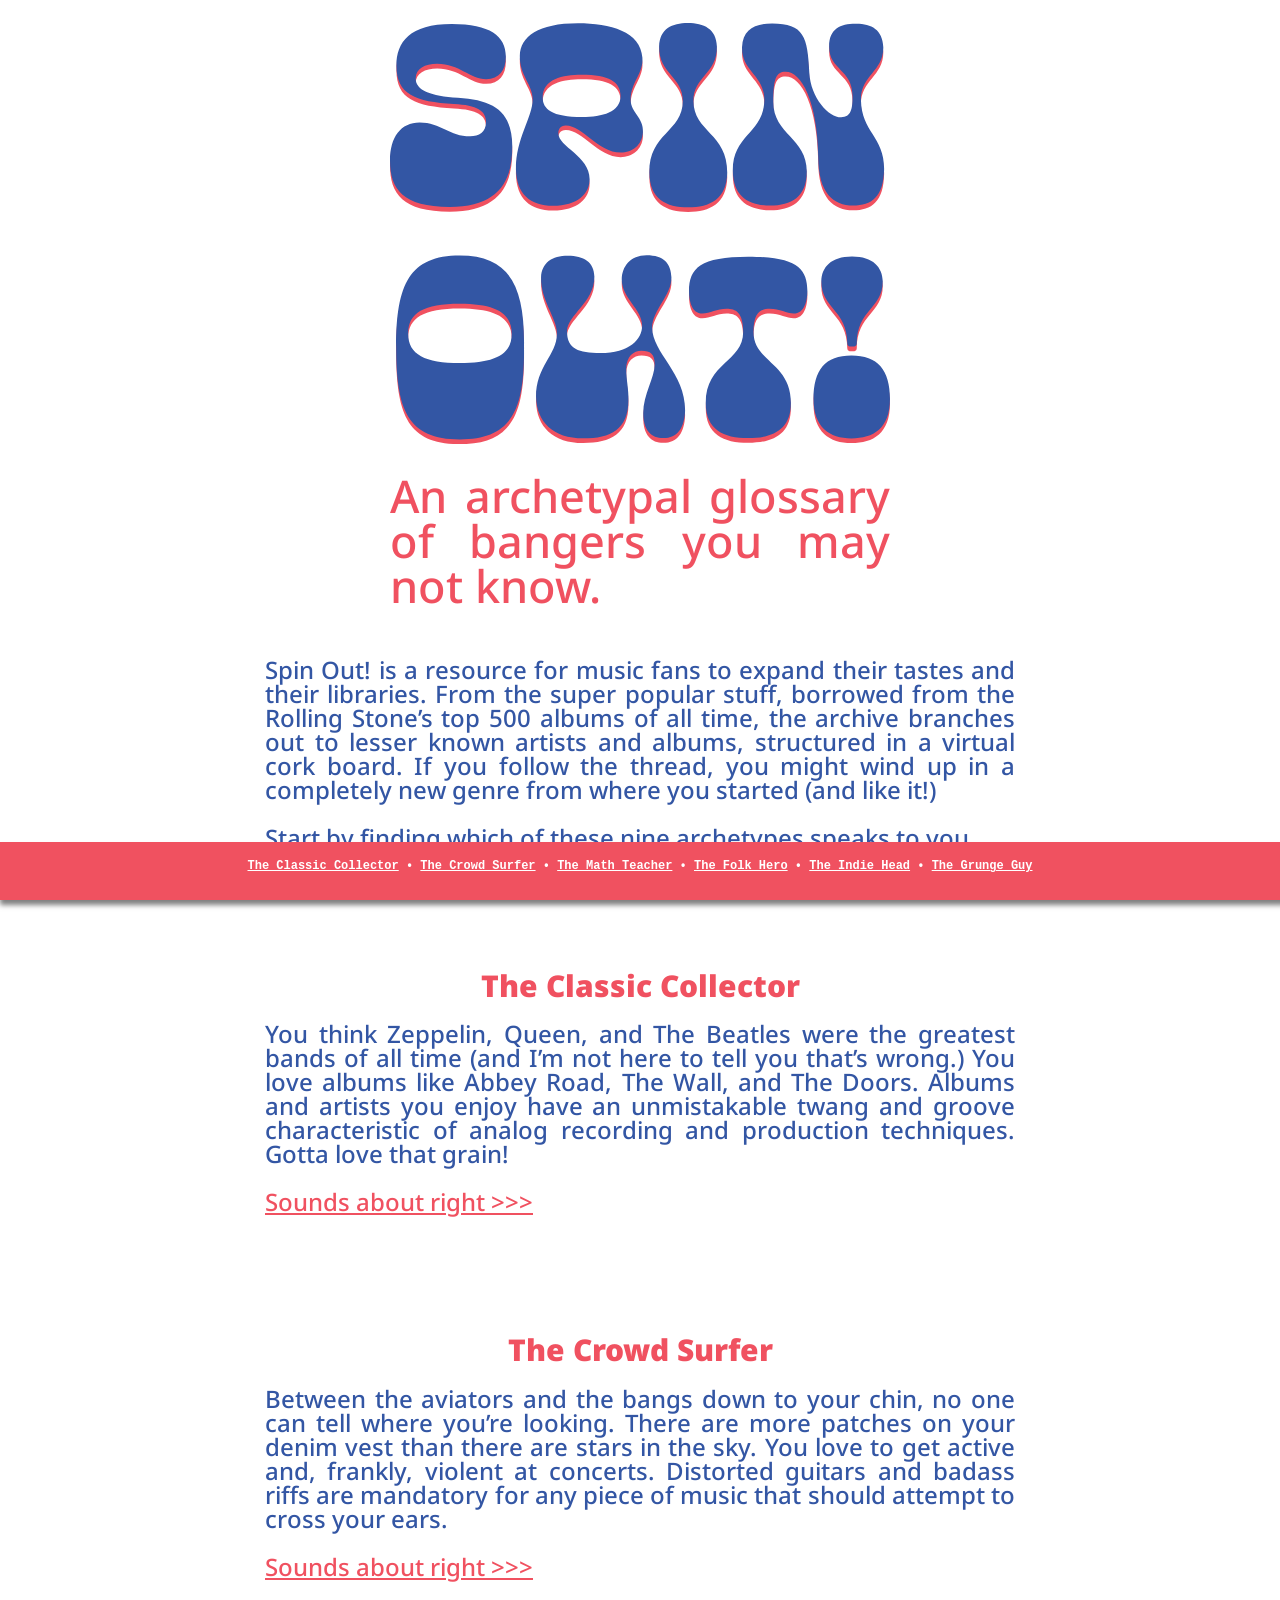
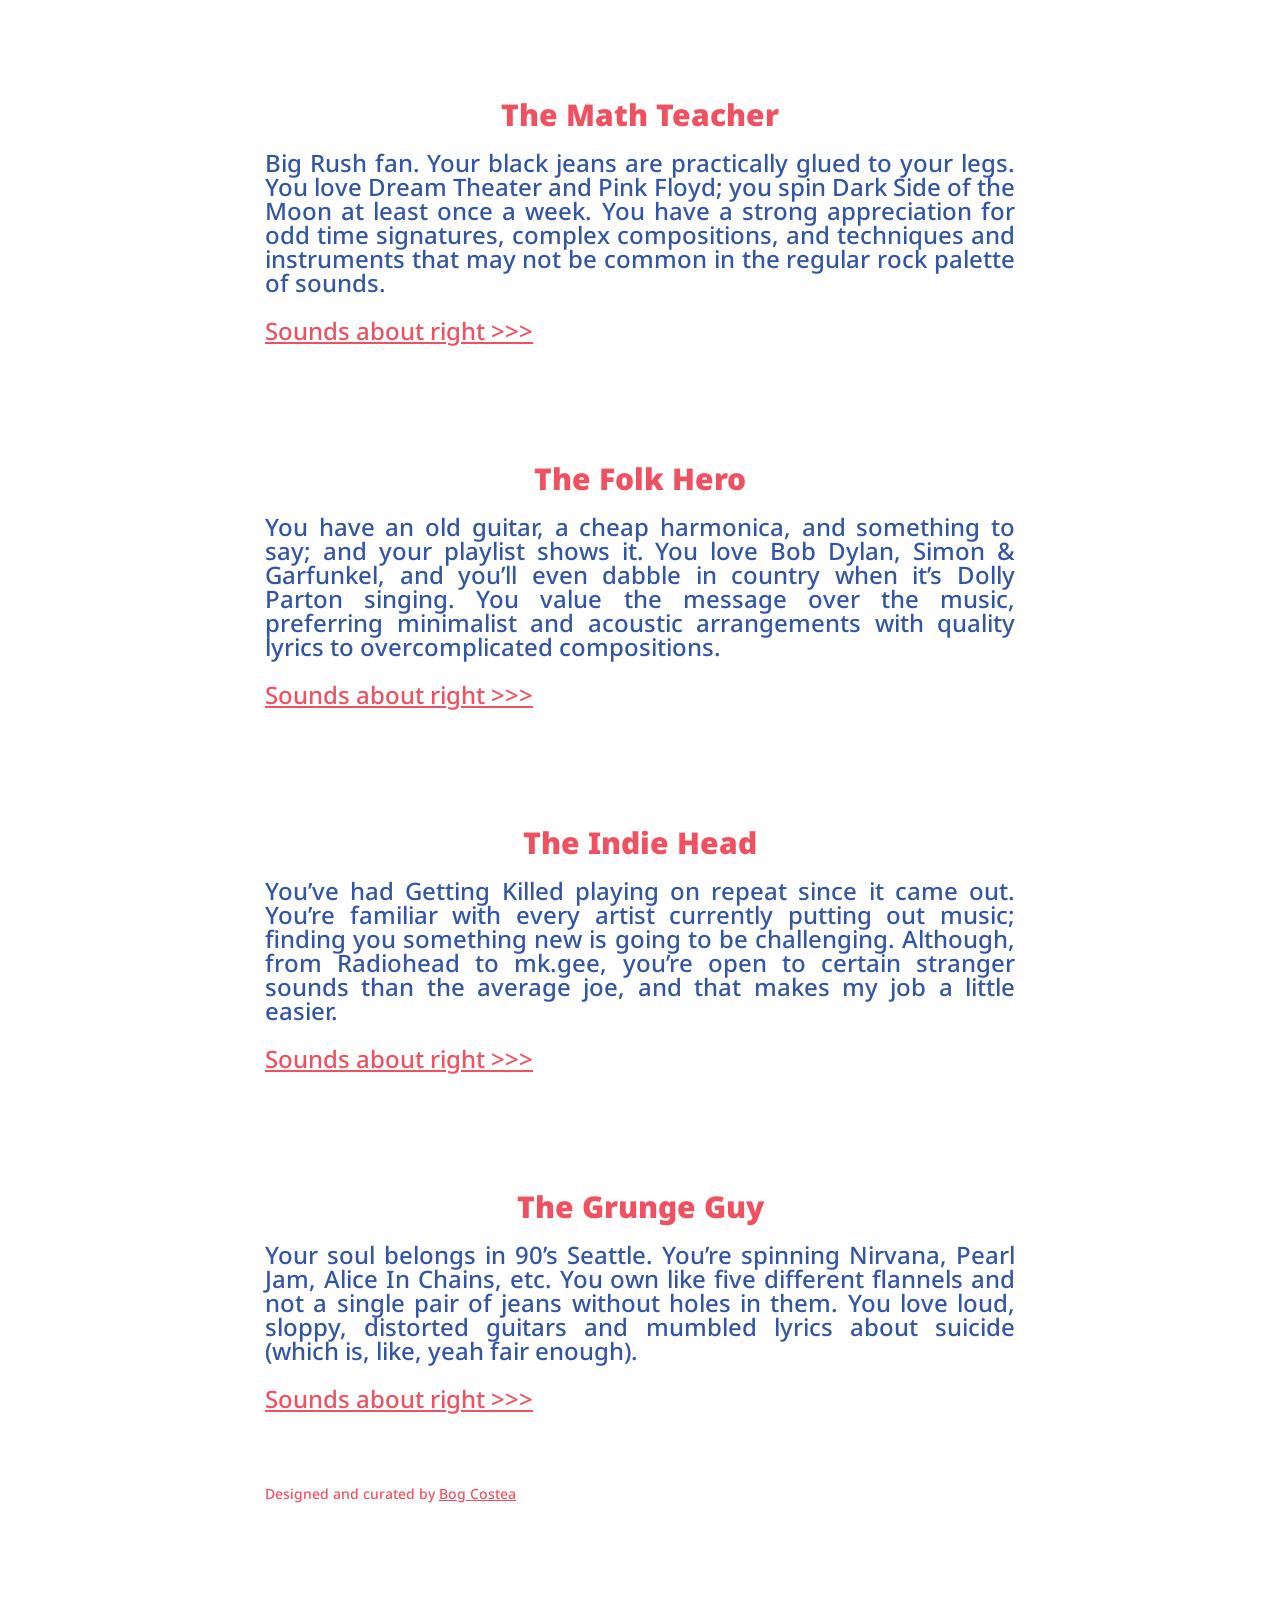
<file: index.html>
<!DOCTYPE html>
<html>
    <head>
        <title>Spin Out!</title>
        <link rel="stylesheet" href="style.css">
        <link rel="preconnect" href="https://fonts.googleapis.com">
        <link rel="preconnect" href="https://fonts.gstatic.com" crossorigin>
        <link href="https://fonts.googleapis.com/css2?family=Noto+Sans:ital,wght@0,100..900;1,100..900&display=swap" rel="stylesheet">
    </head>
    <body class="landing">
        <div class="homepageTitle">
        <?xml version="1.0" encoding="UTF-8"?>
<svg id="Layer_2" xmlns="http://www.w3.org/2000/svg" viewBox="0 0 222.23 187.2">
  <defs>
    <style>
      .cls-1 {
        fill: #3356a4;
      }

      .cls-2 {
        fill: #f05160;
      }
    </style>
  </defs>
  <g id="Layer_1-2" data-name="Layer_1">
    <g>
      <g>
        <path class="cls-2" d="M28.41,38.05c-17.12-.99-25.56-4.22-25.56-17C2.85,10.63,8.81,2.57,27.42,2.57c17,0,24.07,5.33,24.07,14.52,0,5.96-2.98,9.93-8.69,9.93-7.44,0-11.91-6.82-21.84-6.82-5.46,0-9.55,2.11-9.55,6.58,0,5.34,6.7,7.82,18.74,8.56,16.38.99,24.2,6.33,24.2,21.71,0,16.38-6.95,26.8-27.79,26.8S0,76.02,0,63.24c0-10.55,4.84-17,13.15-17,9.43,0,13.4,6.2,22.46,6.2,3.97,0,7.07-1.86,7.07-6.33,0-5.09-3.97-7.57-14.27-8.07Z"/>
        <path class="cls-2" d="M78.17,47.61c-2.61,0-3.35,1.74-3.35,3.47,0,6.08,13.9,10.05,13.9,20.35,0,6.58-5.34,11.91-16.25,11.91-10.17,0-16.25-5.21-16.5-16.25-.12-13.9,7.44-22.96,7.44-31.14.12-6.33-5.96-10.79-5.71-19.36.25-8.44,8.19-14.39,25.81-14.39,14.39,0,27.92,3.72,28.66,15.26.62,7.07-5.21,10.92-5.21,18.74,0,5.71,5.83,7.82,5.46,14.39-.37,5.71-4.72,9.06-9.93,9.06-10.05,0-16.87-12.04-24.32-12.04ZM85.49,43.88c8.93,0,17-2.11,17-9.43,0-6.33-5.21-9.43-17.37-9.43-8.44,0-17.25,1.86-17.25,10.17,0,5.09,3.97,8.69,17.62,8.69Z"/>
        <path class="cls-2" d="M145.3,12.49c.25,12.04-10.55,13.4-10.42,24.2,0,13.77,15.14,14.27,15.01,31.89-.25,11.66-7.57,15.39-17.37,15.39s-17.12-3.72-17.25-15.39c-.25-17.62,14.77-18.11,14.89-31.89,0-10.79-10.79-12.16-10.55-24.2.25-7.82,5.71-10.42,12.78-10.42s12.66,2.61,12.9,10.42Z"/>
        <path class="cls-2" d="M190.34,61.75c-.37-24.94-7.44-37.97-14.52-37.97-4.22,0-5.46,3.1-5.46,13.28,0,14.77,14.89,15.88,14.89,31.02,0,11.41-6.95,15.14-16.25,15.14s-16.5-3.85-16.63-15.39c-.25-16.13,13.77-16.87,14.02-31.52,0-11.04-10.17-12.66-9.93-23.45.37-7.94,5.58-10.55,13.4-10.55,14.14,0,15.76,5.96,16.5,21.71.62,11.42,8.69,19.98,14.15,19.98,4.47,0,5.09-3.85,5.09-9.43,0-11.91-10.55-11.54-10.42-22.09,0-7.69,4.96-10.05,11.66-10.05,6.95-.12,12.04,2.48,12.41,10.3.25,10.92-10.05,12.53-9.93,23.58.25,14.39,10.42,16.25,10.3,30.77-.25,12.41-5.58,16.13-13.77,16.13-8.81,0-15.39-5.46-15.51-21.47Z"/>
      </g>
      <g>
        <path class="cls-2" d="M59.56,145.88c.37,28.04-5.34,41.32-28.54,41.32s-28.29-13.28-28.29-41.2,6.08-40.57,28.29-40.57,28.91,13.77,28.54,40.45ZM54.1,140.18c0-9.31-7.45-13.28-23.2-13.28s-22.83,3.97-22.83,13.28,7.57,13.03,22.96,13.03,23.08-3.72,23.08-13.03Z"/>
        <path class="cls-2" d="M64.9,168.22c-.12-13.28,9.18-18.61,9.31-27.92.12-6.95-7.32-14.89-7.07-25.06.25-6.58,4.84-9.68,11.91-9.68s11.66,2.73,11.79,9.31c0,11.54-12.28,17.12-12.16,24.32,0,7.82,5.21,9.55,14.77,9.55,13.03,0,18.61-6.2,18.61-12.16.12-7.2-9.06-12.16-9.06-20.6.12-5.58,3.72-10.67,11.04-10.67,7.69,0,10.79,3.6,11.04,9.8.25,7.82-8.56,14.64-8.56,22.46.12,11.29,14.77,20.1,14.64,36.73-.25,7.69-3.35,12.28-9.68,12.28-5.34,0-8.93-3.47-8.93-11.17,0-8.19,5.09-15.76,5.09-21.71,0-4.47-1.86-5.96-5.83-5.96-3.6,0-6.7,2.48-6.82,7.94,0,5.21,1.12,9.06.99,14.14-.12,12.66-7.69,16.87-20.1,16.87-13.4,0-20.72-7.32-20.97-18.49Z"/>
        <path class="cls-2" d="M178.18,171.07c0,11.66-7.94,15.51-18.98,15.51s-18.86-3.85-18.86-15.51c0-18.24,16.63-18.24,16.63-31.64,0-8.81-3.35-10.3-7.32-10.3-4.34,0-7.44,2.11-10.79,2.11-4.84,0-5.96-5.83-5.96-10.05,0-10.17,5.09-15.26,26.31-15.26s26.3,5.09,26.3,15.26c0,4.22-1.24,10.05-6.08,10.05-3.1,0-6.2-2.11-10.67-2.11-3.97,0-7.2,1.49-7.2,10.3,0,13.4,16.63,13.4,16.63,31.64Z"/>
        <path class="cls-2" d="M188.23,169.21c0-13.03,5.21-19.36,16.87-19.36s17.12,6.33,17.12,19.36-7.32,17.49-17.12,17.49-16.87-4.96-16.87-17.49ZM219.01,116.85c0,12.28-11.42,12.53-11.54,27.67-.12.99-.5,1.36-2.11,1.36s-1.99-.37-2.11-1.36c-.12-15.14-11.54-15.39-11.54-27.67.12-6.2,4.22-11.04,13.65-11.04s13.53,4.84,13.65,11.04Z"/>
      </g>
      <g>
        <path class="cls-1" d="M28.41,35.98c-17.12-.99-25.56-4.22-25.56-17C2.85,8.56,8.81.5,27.42.5c17,0,24.07,5.33,24.07,14.52,0,5.96-2.98,9.93-8.69,9.93-7.44,0-11.91-6.82-21.84-6.82-5.46,0-9.55,2.11-9.55,6.58,0,5.34,6.7,7.82,18.74,8.56,16.38.99,24.2,6.33,24.2,21.71,0,16.38-6.95,26.8-27.79,26.8S0,73.95,0,61.17c0-10.55,4.84-17,13.15-17,9.43,0,13.4,6.2,22.46,6.2,3.97,0,7.07-1.86,7.07-6.33,0-5.09-3.97-7.57-14.27-8.07Z"/>
        <path class="cls-1" d="M78.17,45.54c-2.61,0-3.35,1.74-3.35,3.47,0,6.08,13.9,10.05,13.9,20.35,0,6.58-5.34,11.91-16.25,11.91-10.17,0-16.25-5.21-16.5-16.25-.12-13.9,7.44-22.96,7.44-31.14.12-6.33-5.96-10.79-5.71-19.36C57.95,6.08,65.89.12,83.51.12c14.39,0,27.92,3.72,28.66,15.26.62,7.07-5.21,10.92-5.21,18.74,0,5.71,5.83,7.82,5.46,14.39-.37,5.71-4.72,9.06-9.93,9.06-10.05,0-16.87-12.04-24.32-12.04ZM85.49,41.82c8.93,0,17-2.11,17-9.43,0-6.33-5.21-9.43-17.37-9.43-8.44,0-17.25,1.86-17.25,10.17,0,5.09,3.97,8.69,17.62,8.69Z"/>
        <path class="cls-1" d="M145.3,10.42c.25,12.04-10.55,13.4-10.42,24.2,0,13.77,15.14,14.27,15.01,31.89-.25,11.66-7.57,15.39-17.37,15.39s-17.12-3.72-17.25-15.39c-.25-17.62,14.77-18.11,14.89-31.89,0-10.79-10.79-12.16-10.55-24.2.25-7.82,5.71-10.42,12.78-10.42s12.66,2.61,12.9,10.42Z"/>
        <path class="cls-1" d="M190.34,59.68c-.37-24.94-7.44-37.97-14.52-37.97-4.22,0-5.46,3.1-5.46,13.28,0,14.77,14.89,15.88,14.89,31.02,0,11.41-6.95,15.14-16.25,15.14s-16.5-3.85-16.63-15.39c-.25-16.13,13.77-16.87,14.02-31.52,0-11.04-10.17-12.66-9.93-23.45.37-7.94,5.58-10.55,13.4-10.55,14.14,0,15.76,5.96,16.5,21.71.62,11.42,8.69,19.98,14.15,19.98,4.47,0,5.09-3.85,5.09-9.43,0-11.91-10.55-11.54-10.42-22.09,0-7.69,4.96-10.05,11.66-10.05,6.95-.12,12.04,2.48,12.41,10.3.25,10.92-10.05,12.53-9.93,23.58.25,14.39,10.42,16.25,10.3,30.77-.25,12.41-5.58,16.13-13.77,16.13-8.81,0-15.39-5.46-15.51-21.47Z"/>
      </g>
      <g>
        <path class="cls-1" d="M59.56,143.81c.37,28.04-5.34,41.32-28.54,41.32s-28.29-13.28-28.29-41.2,6.08-40.57,28.29-40.57,28.91,13.77,28.54,40.45ZM54.1,138.11c0-9.31-7.45-13.28-23.2-13.28s-22.83,3.97-22.83,13.28,7.57,13.03,22.96,13.03,23.08-3.72,23.08-13.03Z"/>
        <path class="cls-1" d="M64.9,166.15c-.12-13.28,9.18-18.61,9.31-27.92.12-6.95-7.32-14.89-7.07-25.06.25-6.58,4.84-9.68,11.91-9.68s11.66,2.73,11.79,9.31c0,11.54-12.28,17.12-12.16,24.32,0,7.82,5.21,9.55,14.77,9.55,13.03,0,18.61-6.2,18.61-12.16.12-7.2-9.06-12.16-9.06-20.6.12-5.58,3.72-10.67,11.04-10.67,7.69,0,10.79,3.6,11.04,9.8.25,7.82-8.56,14.64-8.56,22.46.12,11.29,14.77,20.1,14.64,36.73-.25,7.69-3.35,12.28-9.68,12.28-5.34,0-8.93-3.47-8.93-11.17,0-8.19,5.09-15.76,5.09-21.71,0-4.47-1.86-5.96-5.83-5.96-3.6,0-6.7,2.48-6.82,7.94,0,5.21,1.12,9.06.99,14.14-.12,12.66-7.69,16.87-20.1,16.87-13.4,0-20.72-7.32-20.97-18.49Z"/>
        <path class="cls-1" d="M178.18,169c0,11.66-7.94,15.51-18.98,15.51s-18.86-3.85-18.86-15.51c0-18.24,16.63-18.24,16.63-31.64,0-8.81-3.35-10.3-7.32-10.3-4.34,0-7.44,2.11-10.79,2.11-4.84,0-5.96-5.83-5.96-10.05,0-10.17,5.09-15.26,26.31-15.26s26.3,5.09,26.3,15.26c0,4.22-1.24,10.05-6.08,10.05-3.1,0-6.2-2.11-10.67-2.11-3.97,0-7.2,1.49-7.2,10.3,0,13.4,16.63,13.4,16.63,31.64Z"/>
        <path class="cls-1" d="M188.23,167.14c0-13.03,5.21-19.36,16.87-19.36s17.12,6.33,17.12,19.36-7.32,17.49-17.12,17.49-16.87-4.96-16.87-17.49ZM219.01,114.78c0,12.28-11.42,12.53-11.54,27.67-.12.99-.5,1.36-2.11,1.36s-1.99-.37-2.11-1.36c-.12-15.14-11.54-15.39-11.54-27.67.12-6.2,4.22-11.04,13.65-11.04s13.53,4.84,13.65,11.04Z"/>
      </g>
    </g>
  </g>
</svg>
</div>
        <div class="subtitle">An archetypal glossary of bangers you may not know.</div>
        <div class="desc">
            Spin Out! is a resource for music fans to expand their tastes and their libraries. From the super popular stuff, borrowed from the Rolling Stone’s top 500 albums of all time, the archive branches out to lesser known artists and albums, structured in a virtual cork board. If you follow the thread, you might wind up in a completely new genre from where you started (and like it!)<br><br>Start by finding which of these nine archetypes speaks to you.
        </div>
        <div class="archetype">
          <h1>The Classic Collector</h1>
          You think Zeppelin, Queen, and The Beatles were the greatest bands of all time (and I’m not here to tell you that’s wrong.) You love albums like Abbey Road, The Wall, and The Doors. Albums and artists you enjoy have an unmistakable twang and groove characteristic of analog recording and production techniques. Gotta love that grain!
          <br><br><a href="classicCollector.html">Sounds about right >>></a>
        </div>
        <div class="archetype">
          <h1>The Crowd Surfer</h1>
          Between the aviators and the bangs down to your chin, no one can tell where you’re looking. There are more patches on your denim vest than there are stars in the sky. You love to get active and, frankly, violent at concerts. Distorted guitars and badass riffs are mandatory for any piece of music that should attempt to cross your ears.
          <br><br><a href="crowdSurfer.html">Sounds about right >>></a>
        </div>
        <div class="archetype">
          <h1>The Math Teacher</h1>
          Big Rush fan. Your black jeans are practically glued to your legs. You love Dream Theater and Pink Floyd; you spin Dark Side of the Moon at least once a week. You have a strong appreciation for odd time signatures, complex compositions, and techniques and instruments that may not be common in the regular rock palette of sounds.          
          <br><br><a href="mathTeacher.html">Sounds about right >>></a>
        </div>
        <div class="archetype">
          <h1>The Folk Hero</h1>
          You have an old guitar, a cheap harmonica, and something to say; and your playlist shows it. You love Bob Dylan, Simon & Garfunkel, and you’ll even dabble in country when it’s Dolly Parton singing. You value the message over the music, preferring minimalist and acoustic arrangements with quality lyrics to overcomplicated compositions.          
          <br><br><a href="folkHero.html">Sounds about right >>></a>
        </div>
        <div class="archetype">
          <h1>The Indie Head</h1>
          You’ve had Getting Killed playing on repeat since it came out. You’re familiar with every artist currently putting out music; finding you something new is going to be challenging. Although, from Radiohead to mk.gee, you’re open to certain stranger sounds than the average joe, and that makes my job a little easier.          
          <br><br><a href="indieHead.html">Sounds about right >>></a>
        </div>
        <div class="archetype">
          <h1>The Grunge Guy</h1>
          Your soul belongs in 90’s Seattle. You’re spinning Nirvana, Pearl Jam, Alice In Chains, etc. You own like five different flannels and not a single pair of jeans without holes in them. You love loud, sloppy, distorted guitars and mumbled lyrics about suicide (which is, like, yeah fair enough).          
          <br><br><a href="grungeGuy.html">Sounds about right >>></a>
        </div>
        <div class="albumInfoCard" style="background-color: white; box-shadow: none; color: #f05160; width: 750px; max-width: 75%;">Designed and curated by <a href="https://www.instagram.com/bogcostea?igsh=MXdrNjlkZjh2ZXM5Zw==" style="color: #f05160">Bog Costea</a></div>
        <div class="footer">
          <pre><a href="classicCollector.html">The Classic Collector</a> • <a href="crowdSurfer.html">The Crowd Surfer</a> • <a href="mathTeacher.html">The Math Teacher</a> • <a href="folkHero.html">The Folk Hero</a> • <a href="indieHead.html">The Indie Head</a> • <a href="grungeGuy.html">The Grunge Guy</a></pre>
        </div>
    </body>
</html>
</file>
<file: style.css>
body.landing {
   display: flex;
   flex-direction: column;
   justify-content: center;
   align-items: center;
}

body.board {
    display: flex;
    flex-direction: column;
    justify-content: center;
    background-image: url("granite-texture.jpg");
    background-size: 100vw;
}

div.banner{
    display: flex;
    background-color: white;
    padding: 10px;
    margin: -25px;
    width: 100vw;
    position: sticky;
    top: 0;
    justify-content: center;
    align-self: center;
    box-shadow: 5px 5px 5px 0px rgba(0,0,0,0.5);
    a {
        font-family: "Noto Sans", sans-serif;
        font-optical-sizing: auto;
        font-weight: 900;
        font-style: normal;
        font-variation-settings: "width" 100;
        font-size: 18px;
        text-align: center;
        color: #3356a4;
    }
}

div.footer{
    display: flex;
    background-color: #f05160;
    padding: 5px;
    padding-bottom: 15px;
    width: 100vw;
    position: sticky;
    bottom: 0;
    justify-content: center;
    align-self: center;
    box-shadow: 5px 5px 5px 0px rgba(0,0,0,0.5);
    font-family: "Noto Sans", sans-serif;
    font-optical-sizing: auto;
    font-weight: 900;
    font-style: normal;
    font-variation-settings: "width" 100;
    font-size: 12px;
    text-align: center;
    color: white;
    a {
        color: white;
    }
}

div.board {
    display: grid;
    grid-template-columns: repeat(5, 150px);
    column-gap: 50px;
    grid-template-rows: repeat(4, 150px);
    row-gap: 50px;
    align-self: center;
    margin-right: 50px;
    margin-top: 25px;
    margin-bottom: 50px;
}

@media (max-width: 1000px) {
    div.board {
        grid-template-columns: 200px 200px;
        column-gap: 50px;
        grid-template-rows: repeat(10, 200px);
    }
}

img.board {
    width: 150px;
    margin: 25px;
    box-shadow: 5px 5px 5px 0px rgba(0,0,0,0.5);
}

img.board:hover {
    width: 130px;
    border: 10px solid #f05160;
}

@media (max-width: 1000px) {
    img.board {
        width: 200px;
    }
    img.board:hover {
        width: 180px;
    }
}

div.archetype {
    background-color: white;
    font-family: "Noto Sans", sans-serif;
    font-optical-sizing: auto;
    font-weight: 500;
    font-style: normal;
    font-variation-settings: "width" 100;
    font-size: 24px;
    line-height: 24px;
    width: 750px;
    max-width: 75%;
    text-align: justify;
    color: #3356a4;
    padding: 25px;
    padding-top: 50px;
    margin: 25px;
    margin-bottom: 0;
    align-self: center;
    h1 {
        color:#f05160;
        font-weight: 900;
        font-size: 30px;
        line-height: 32px;
        text-align: center;
    }
    a {
        color: #f05160;
    }
}

div.albumInfo {
    display: grid;
    grid-template-columns: 1fr 1fr 1fr;
    grid-template-rows: repeat(7, auto);
    align-self: center;
    align-items: center;
}

@media (max-width: 1000px) {
    div.albumInfo {
        display: grid;
        grid-template-columns: 1fr 1fr;
        grid-template-rows: repeat(10, auto);
        align-self: center;
        align-items: center;
    }
}

div.albumInfoCard {
    background-color: #f05160;
    box-shadow: 5px 5px 5px 0px rgba(0,0,0,0.5);
    font-family: "Noto Sans", sans-serif;
    font-optical-sizing: auto;
    font-weight: 500;
    font-style: normal;
    font-variation-settings: "width" 100;
    font-size: 14px;
    line-height: 16px;
    width: 75%;
    text-align: justify;
    color: white;
    padding: 25px;
    margin: 25px;
    h1 {
        color:white;
        font-weight: 900;
        font-size: 30px;
        line-height: 32px;
        text-align: center;
    }
    a {
        color: white;
        font-weight: 500;
    }
}

div.homepageTitle {
    width: 50%;
    max-width: 500px;
    height: auto;
    padding-top: 15px;
}

div.subtitle {
    font-family: "Noto Sans", sans-serif;
    font-optical-sizing: auto;
    font-weight: 500;
    font-style: normal;
    font-variation-settings: "width" 100;
    font-size: 45px;
    line-height: 45px;
    width: 500px;
    max-width: 50%;
    text-align: justify;
    color: #f05160;
    padding-top: 25px;
    padding-bottom:25px;
}

div.desc {
    font-family: "Noto Sans", sans-serif;
    font-optical-sizing: auto;
    font-weight: 500;
    font-style: normal;
    font-variation-settings: "width" 100;
    font-size: 24px;
    line-height: 24px;
    width: 750px;
    max-width: 75%;
    text-align: justify;
    color: #3356a4;
    padding-top: 25px;
    padding-bottom:25px;
}

div.menu {
    font-family: "Noto Sans", sans-serif;
    font-optical-sizing: auto;
    font-weight: 750;
    font-style: normal;
    font-variation-settings: "width" 100;
    font-size: 18px;
    line-height: 38px;
    width: auto;
    text-align: center;
    color: #f05160;
    a.menu {
        color: #f05160;
    }
    padding-top: 25x;
    padding-bottom: 25px;
}
</file>
